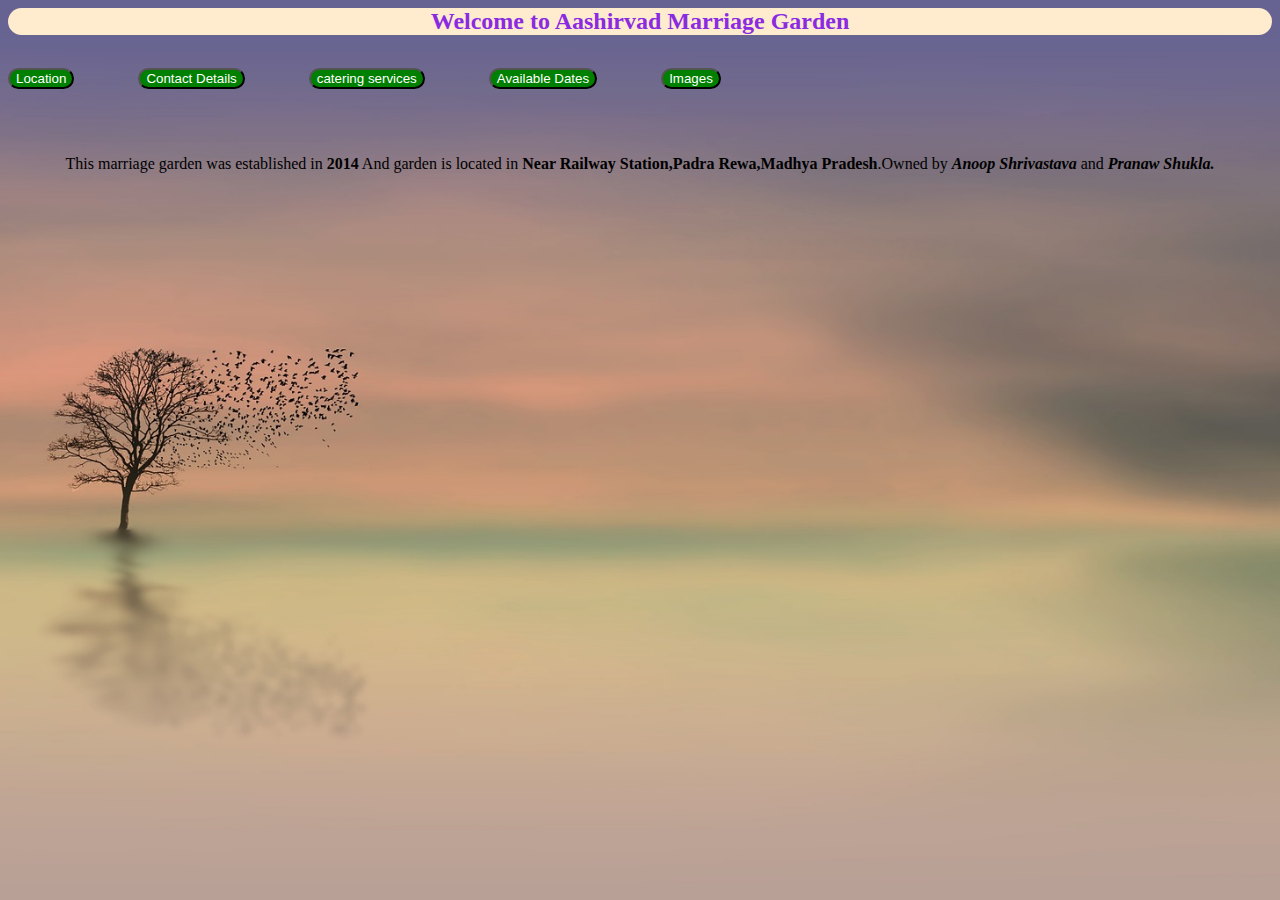
<file: index.html>
<!DOCTYPE html>
<html lang="en">
<head>
    <meta charset="UTF-8">
    <meta http-equiv="X-UA-Compatible" content="IE=edge">
    <meta name="viewport" content="width=device-width, initial-scale=1.0">
    <title>Aashirvad Marriage Garden</title>
    <link rel="stylesheet" href="style.css">
    <meta name="viewport" content="width=device-width,initial-scale=1.0">
</head>
<body>
    <div id="firstdiv">
        <h2>Welcome to Aashirvad Marriage Garden</h2>

        <a href="location.html"><button id="firstbutton">Location</button></a>   

        <a href="contact.html"><button id="secondbutton">Contact Details</button></a>

        <a href="catering.html"><button id="thirdbutton">catering services</button></a>

        <a href="dates.html"><button id="fourthbutton">Available Dates</button></a>
        
        <a href="images.html"><button id="fifthbutton">Images</button></a>
           
        <p>
            This marriage garden was established in <b>2014</b>
           And garden is located in <b>Near Railway Station,Padra
               Rewa,Madhya Pradesh</b>.Owned by <b><em>Anoop Shrivastava</em></b> and 
               <b><em>Pranaw Shukla.</em></b>
       </p>
        
    </div>
        
     
</body>
</html>
</file>
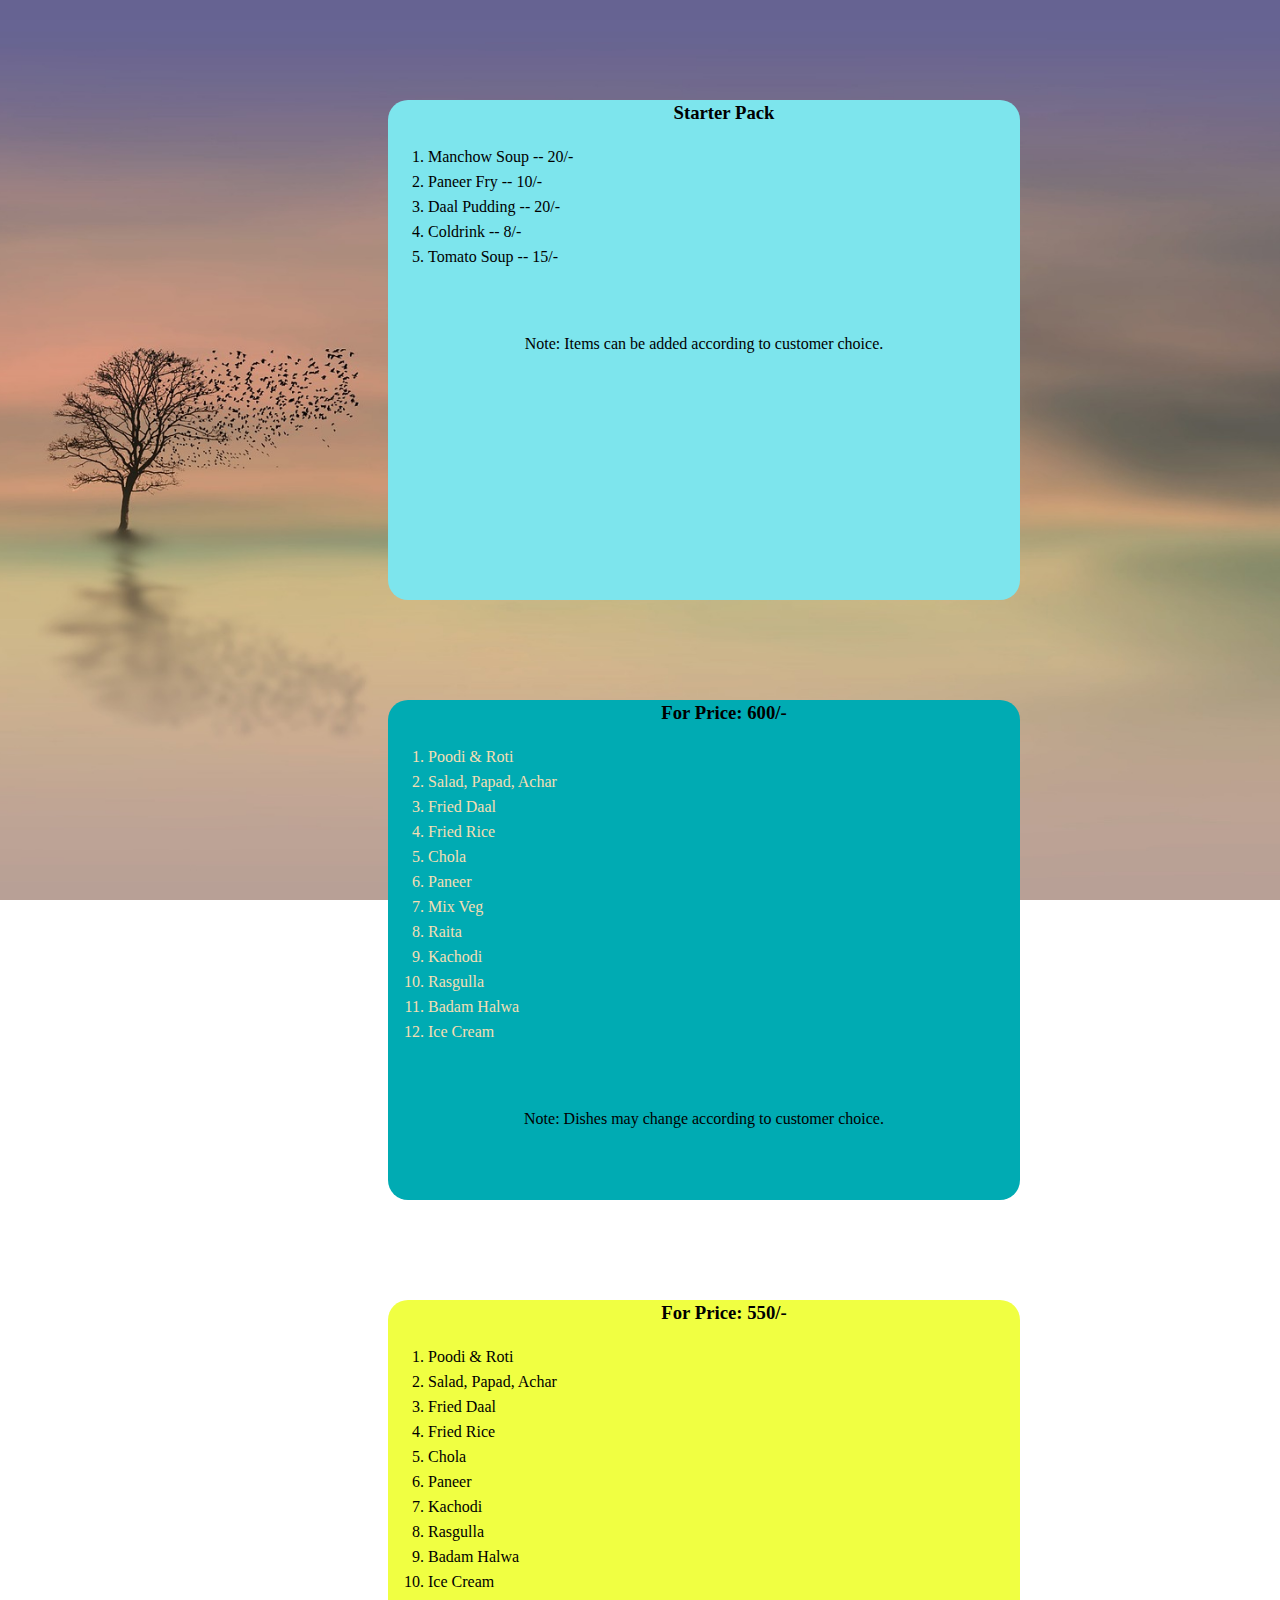
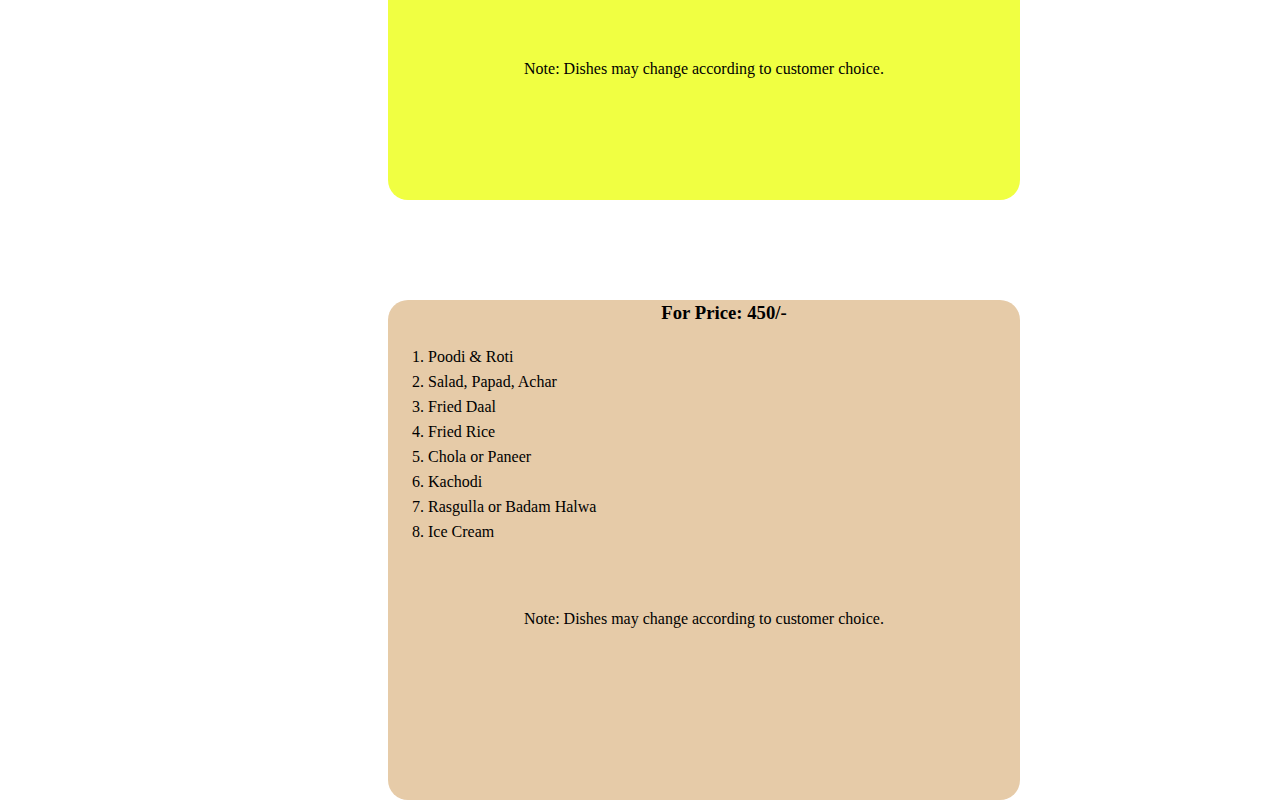
<file: catering.html>
<!DOCTYPE html>
<html lang="en">
<head>
    <meta charset="UTF-8">
    <meta http-equiv="X-UA-Compatible" content="IE=edge">
    <meta name="viewport" content="width=device-width, initial-scale=1.0">
    <title>Document</title>
    <link rel="stylesheet" href="style.css">
</head>
<body>
    <div class="catering">

        <div id="zerocatering">
                 <ol style="color:black; line-height:25px;">
                    <h3 style="color:black;text-align:center;">Starter Pack</h3>
                    <li> Manchow Soup --  20/-</li>
                    <li> Paneer Fry --  10/-</li>
                    <li> Daal Pudding --  20/-</li>
                    <li> Coldrink -- 8/-</li>
                    <li> Tomato Soup -- 15/-</li>
                 </ol>
                 <p>Note: Items can be added according to customer choice.</p>
        </div>
        <div id="firstcatering">
              <ol style="color:wheat; line-height:25px;">
                <h3 style="color:black; text-align: center;">For Price: 600/-</h3>
                <li>Poodi & Roti</li>
                <li>Salad, Papad, Achar</li>
                <li>Fried Daal</li>
                <li>Fried Rice</li>
                <li>Chola</li>
                <li>Paneer</li>
                <li>Mix Veg</li>
                <li>Raita</li>
                <li>Kachodi</li>
                <li>Rasgulla</li>
                <li>Badam Halwa</li>
                <li>Ice Cream</li>
            </ol>
            <p>
                Note: Dishes may change according to customer choice.
            </p>
        </div>
        <div id="secondcatering">
            <ol style="color:black; line-height:25px;">
                <h3 style="color:black; text-align: center;">For Price: 550/-</h3>
                <li>Poodi & Roti</li>
                <li>Salad, Papad, Achar</li>
                <li>Fried Daal</li>
                <li>Fried Rice</li>
                <li>Chola</li>
                <li>Paneer</li>
                <li>Kachodi</li>
                <li>Rasgulla</li>
                <li>Badam Halwa</li>
                <li>Ice Cream</li>
            </ol>
            <p>
                Note: Dishes may change according to customer choice.
        </div>
        <div id="thirdcatering">
            <ol style="color:black; line-height:25px;">
                <h3 style="color:black; text-align: center;">For Price: 450/-</h3>
                <li>Poodi & Roti</li>
                <li>Salad, Papad, Achar</li>
                <li>Fried Daal</li>
                <li>Fried Rice</li>
                <li>Chola or Paneer</li>
                <li>Kachodi</li>
                <li>Rasgulla or Badam Halwa</li>
                <li>Ice Cream</li>
            </ol>
            <p>
                Note: Dishes may change according to customer choice.
        </div>
    </div>
</body>
</html>
</file>
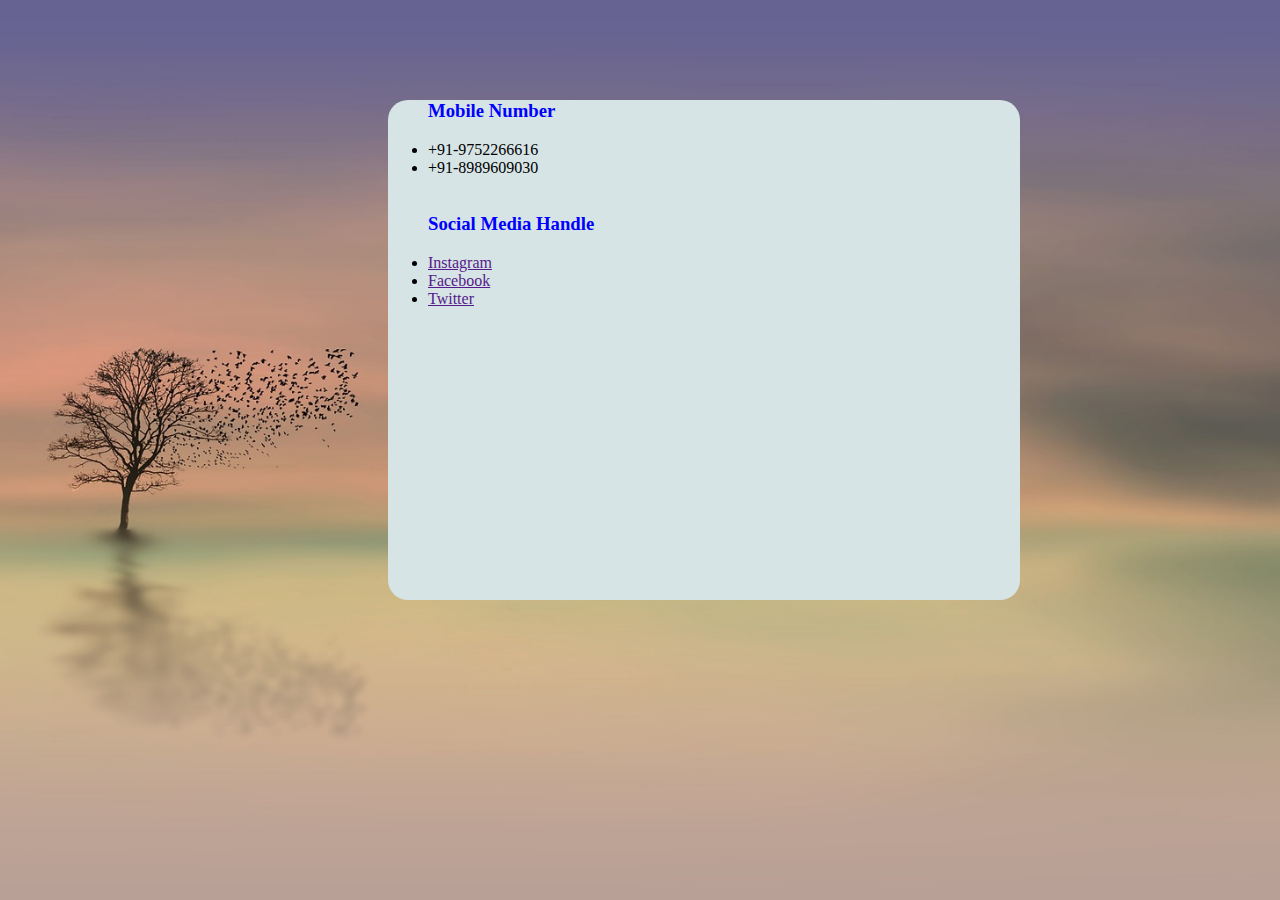
<file: contact.html>
<!DOCTYPE html>
<html lang="en">
<head>
    <meta charset="UTF-8">
    <meta http-equiv="X-UA-Compatible" content="IE=edge">
    <meta name="viewport" content="width=device-width, initial-scale=1.0">
    <title>Document</title>
    <link rel="stylesheet" href="style.css">
    <style>
    
    </style>
</head>
<body>
    <div id="contactdiv">
         
          
            <ul id="contactul">
                <h3 style="color:blue;">Mobile Number</h3>
                
                <li>+91-9752266616</li>
                <li>+91-8989609030</li>
                <br>
                <h3 style="color:blue;">Social Media Handle</h3>
                <li> 
                    <a href="">Instagram</a>
                </li>
                <li>
                    <a href="">Facebook</a>
                </li>
                <li>
                    <a href="">Twitter</a>
                </li>
            </ul>
        
    </div>
</body>
</html>
</file>
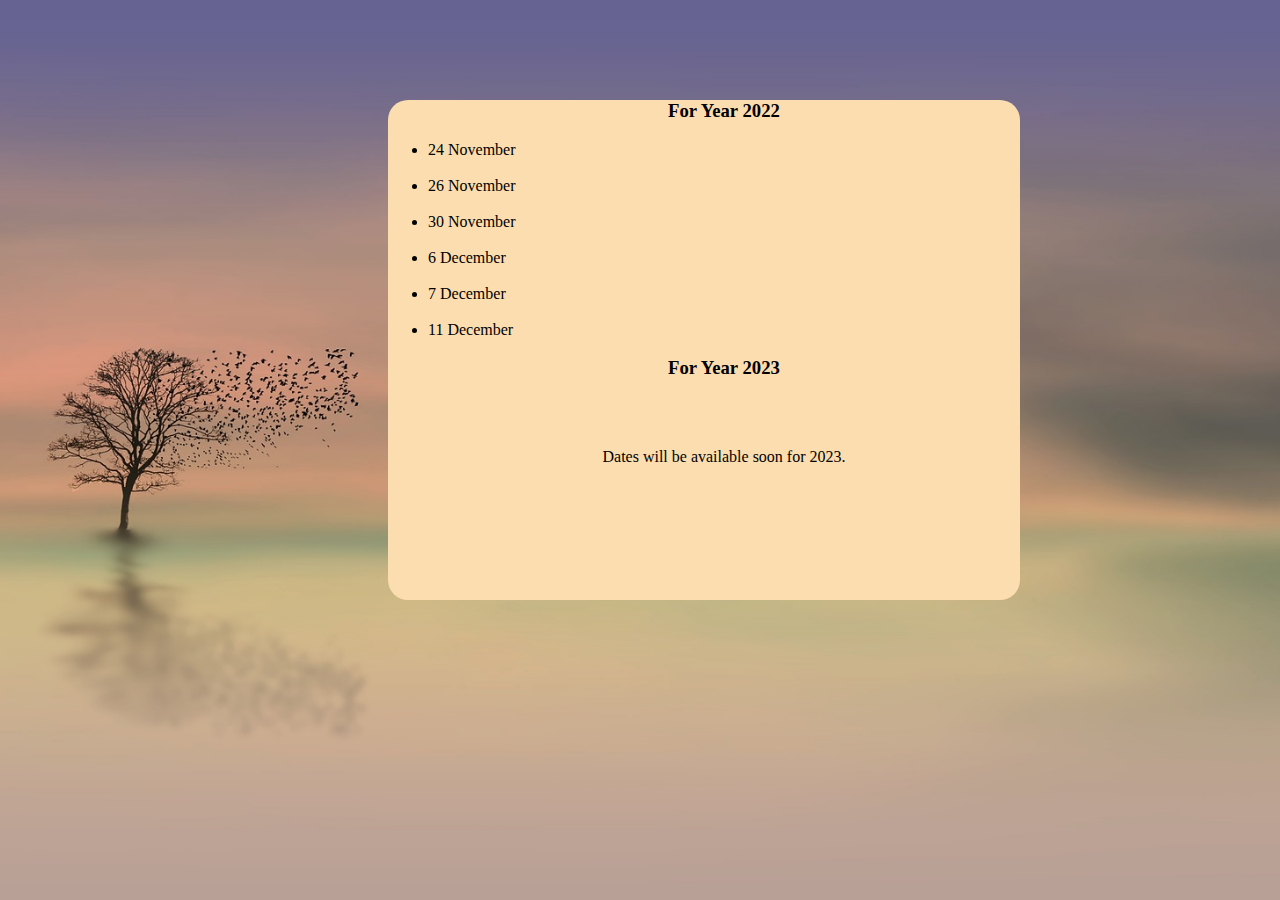
<file: dates.html>
<!DOCTYPE html>
<html lang="en">
<head>
    <meta charset="UTF-8">
    <meta http-equiv="X-UA-Compatible" content="IE=edge">
    <meta name="viewport" content="width=device-width, initial-scale=1.0">
    <title>Document</title>
    <link rel="stylesheet" href="style.css">
</head>
<body>
    <div id="datesdiv">
         <ul>
            <h3 style="text-align:center;">For Year 2022</h3>
            <li>24 November</li>
            <br>
            <li>26 November</li>
            <br>
            <li>30 November</li>
            <br>
            <li>6 December</li>
            <br>
            <li>7 December</li>
            <br>
            <li>11 December</li>
            <h3 style="text-align:center">For Year 2023</h3>
            <p>Dates will be available soon for 2023.</p>
         </ul>
    </div>
</body>
</html>
</file>
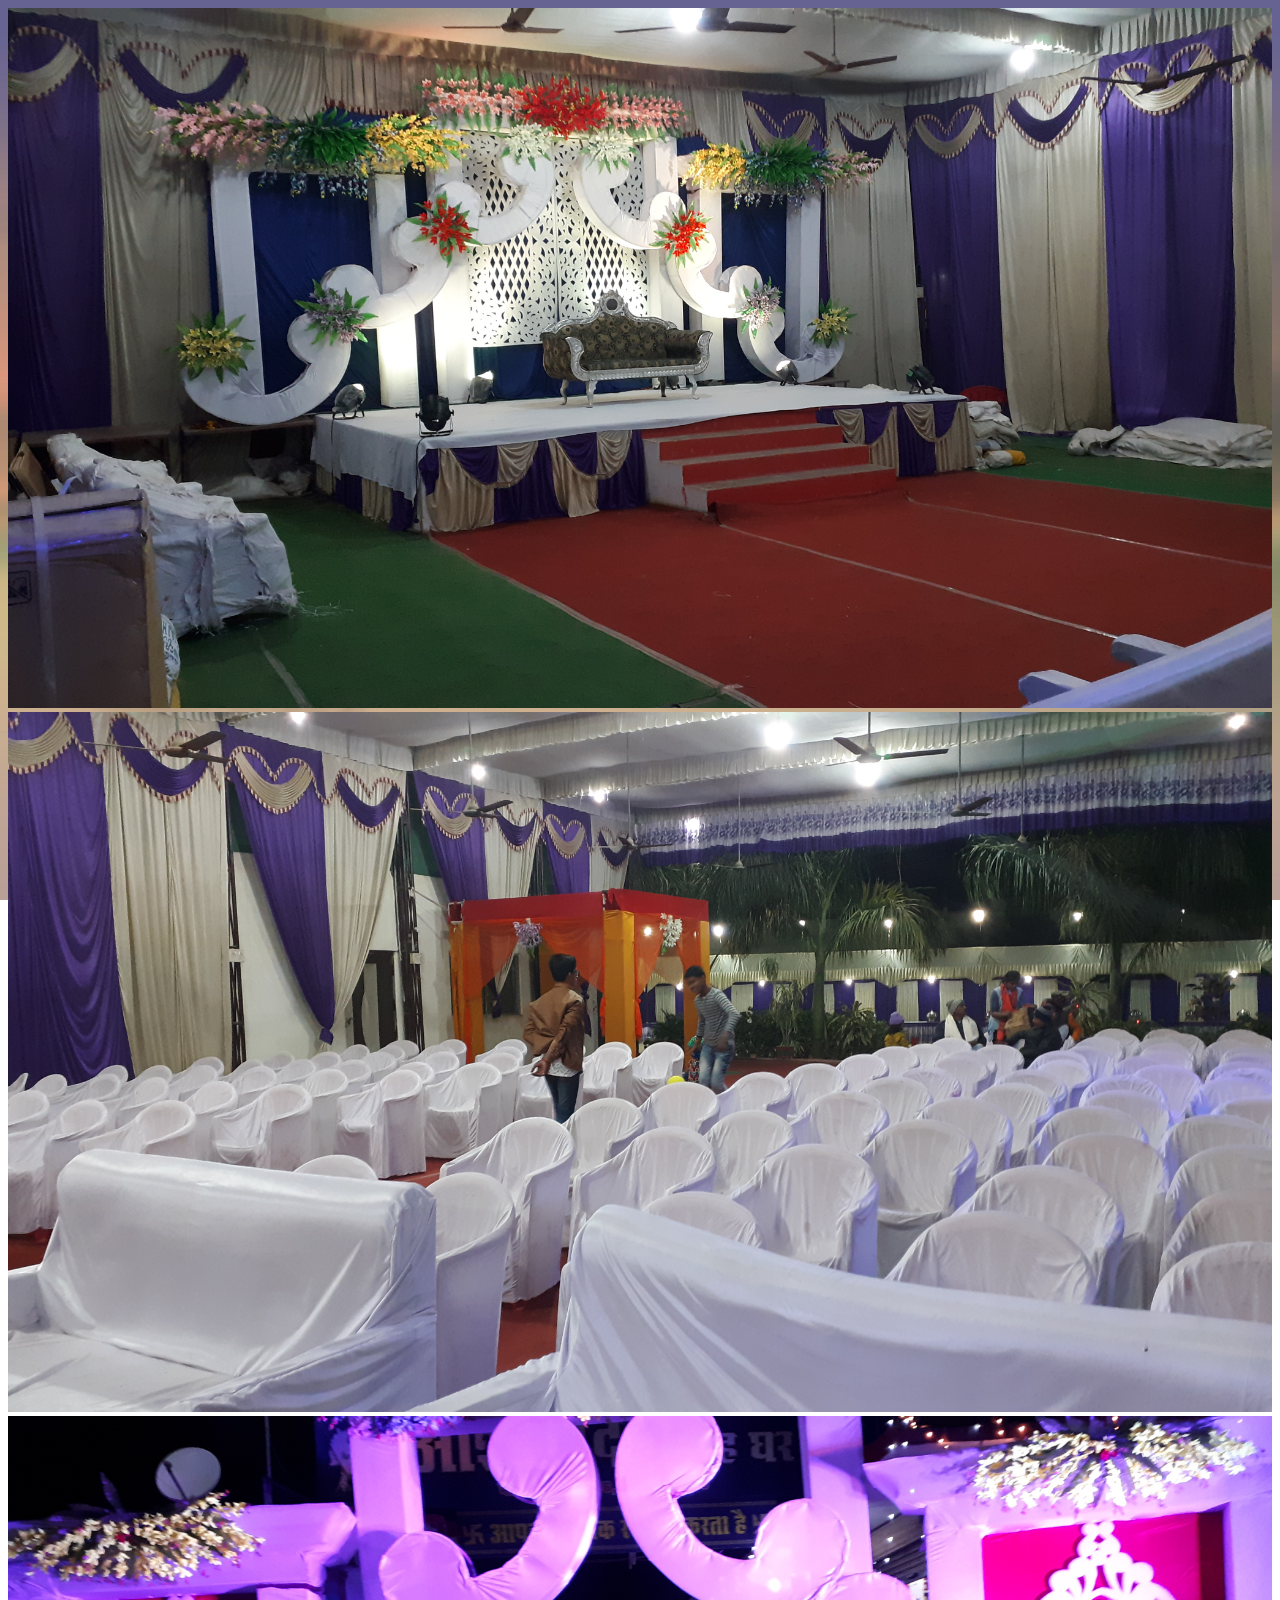
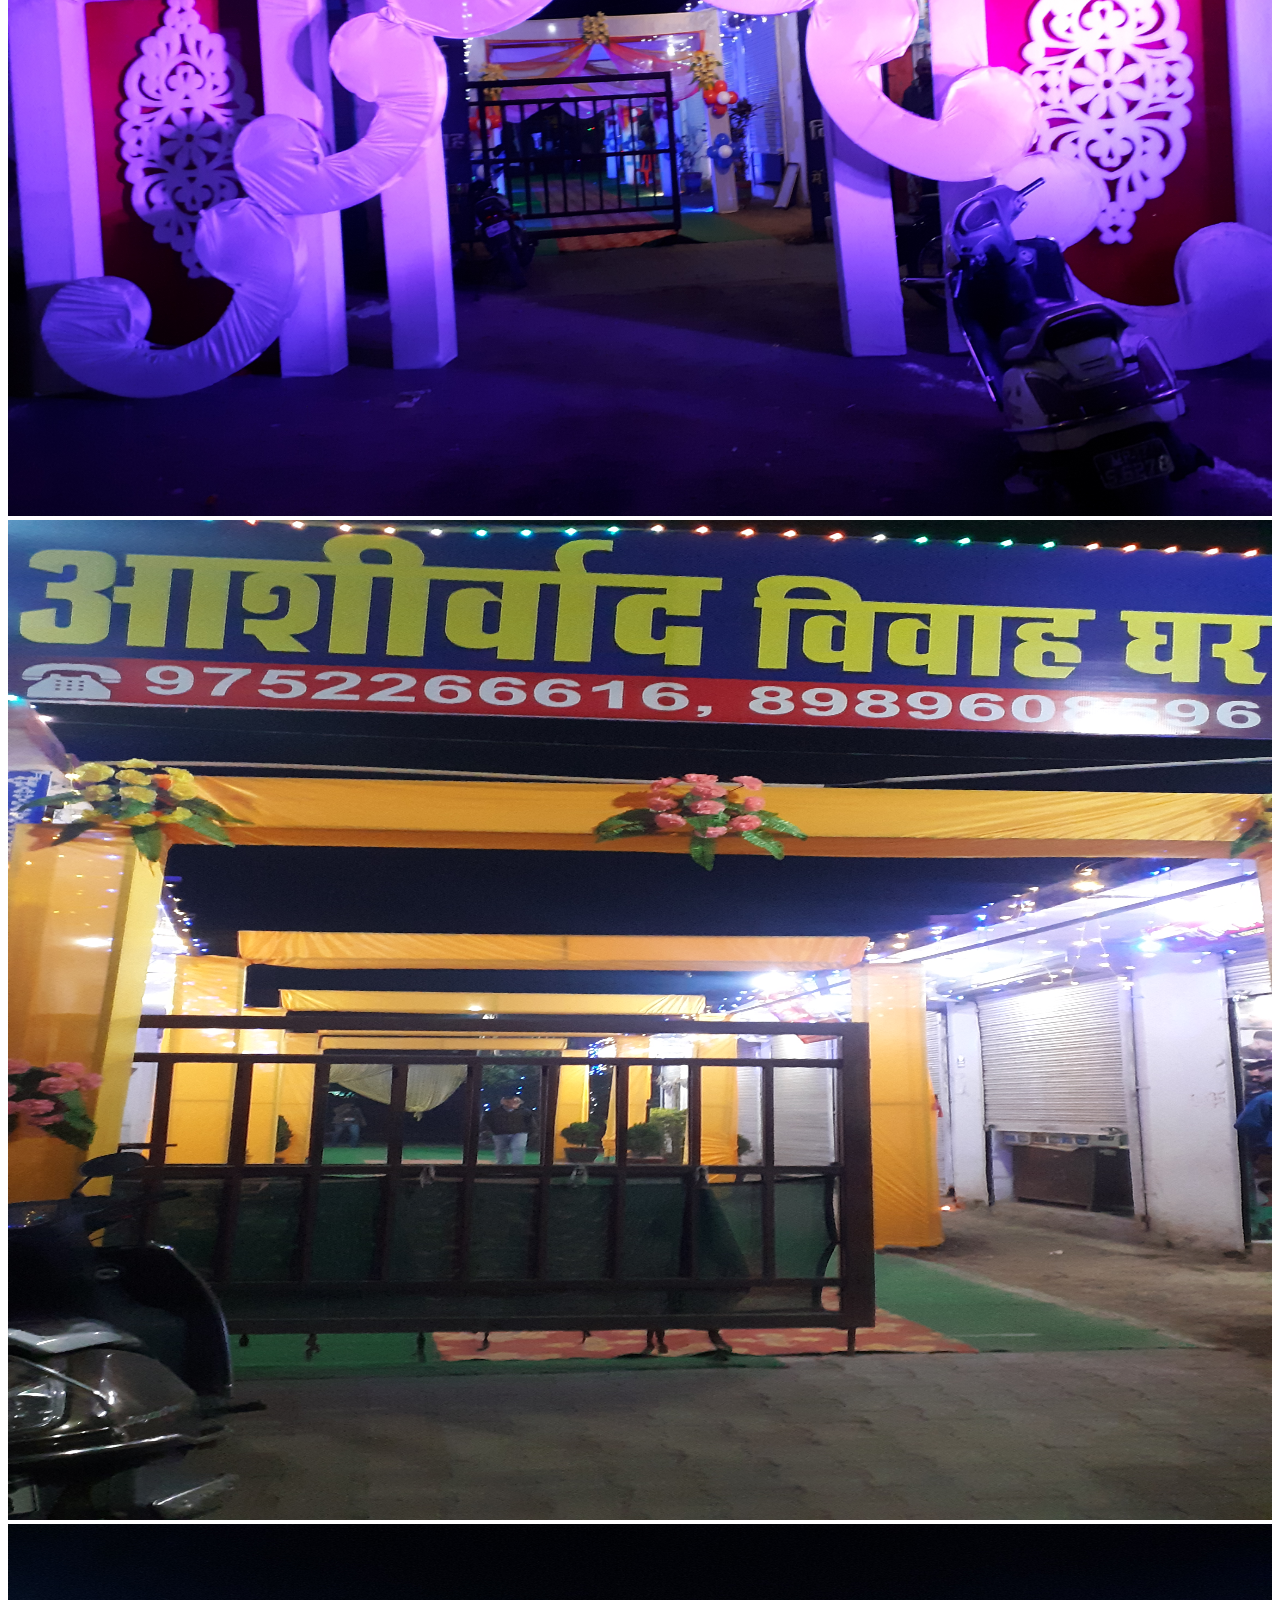
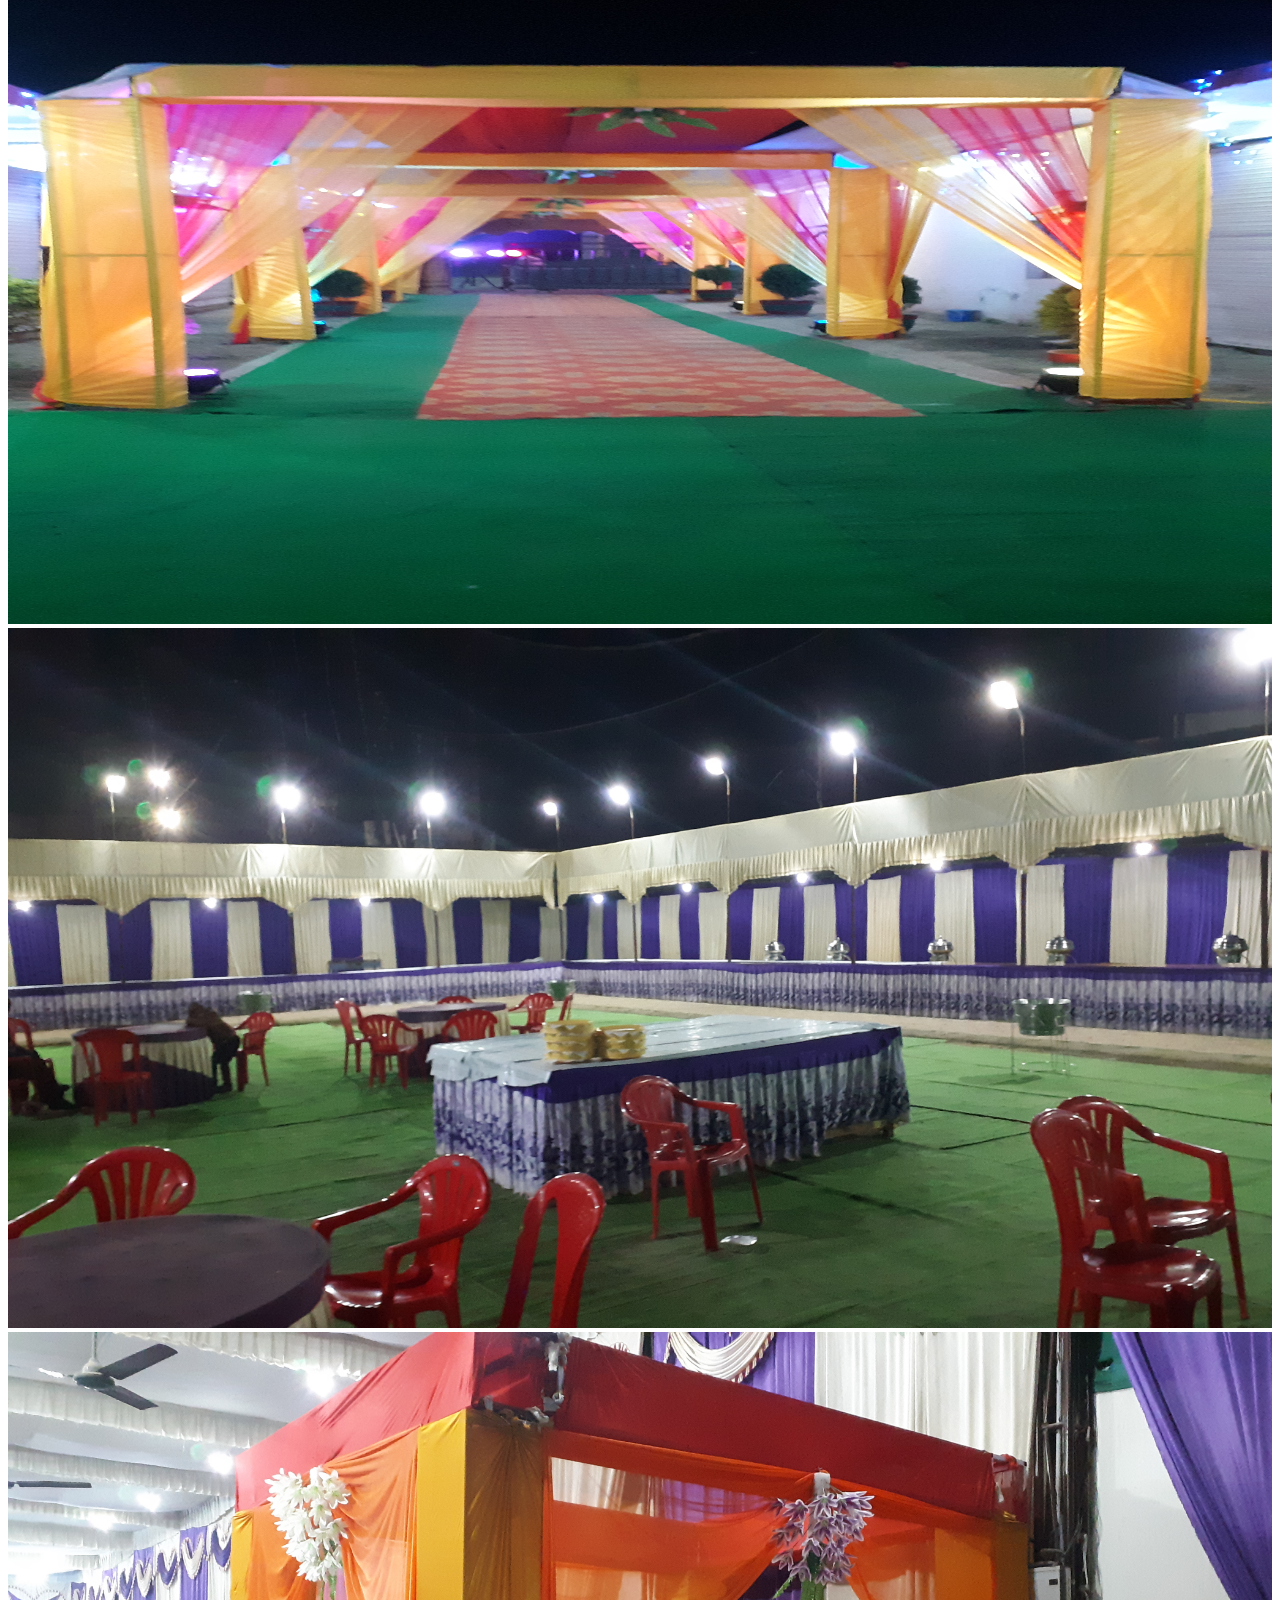
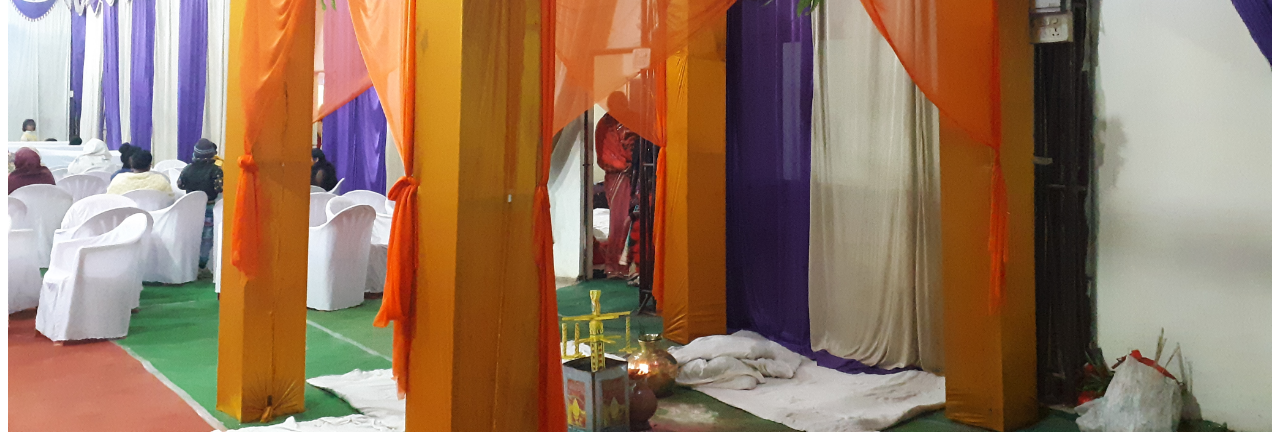
<file: images.html>
<!DOCTYPE html>
<html lang="en">
<head>
    <meta charset="UTF-8">
    <meta http-equiv="X-UA-Compatible" content="IE=edge">
    <meta name="viewport" content="width=device-width, initial-scale=1.0">
    <title>Document</title>
    <link rel="stylesheet" href="style.css">
</head>
<body>
    <div id="imagediv">

        <img src="images/photo5.jpg" alt="photo5" height="700px" width="100%">
        <img src="images/photo6.jpg" alt="photo6" height="700px" width="100%">
        <img src="images/photo7.jpg" alt="photo7" height="700px" width="100%">
        <img src="images/photo4.jpg" alt="photo4" height="1000px" width="100%">
        <img src="images/photo9.jpg" alt="photo9" height="700px" width="100%">
        <img src="images/photo2.jpg" alt="photo2" height="700px" width="100%">
        <img src="images/photo1.jpg" alt="photo1" height="700px" width="100%">
    

    </div>
</body>
</html>
</file>
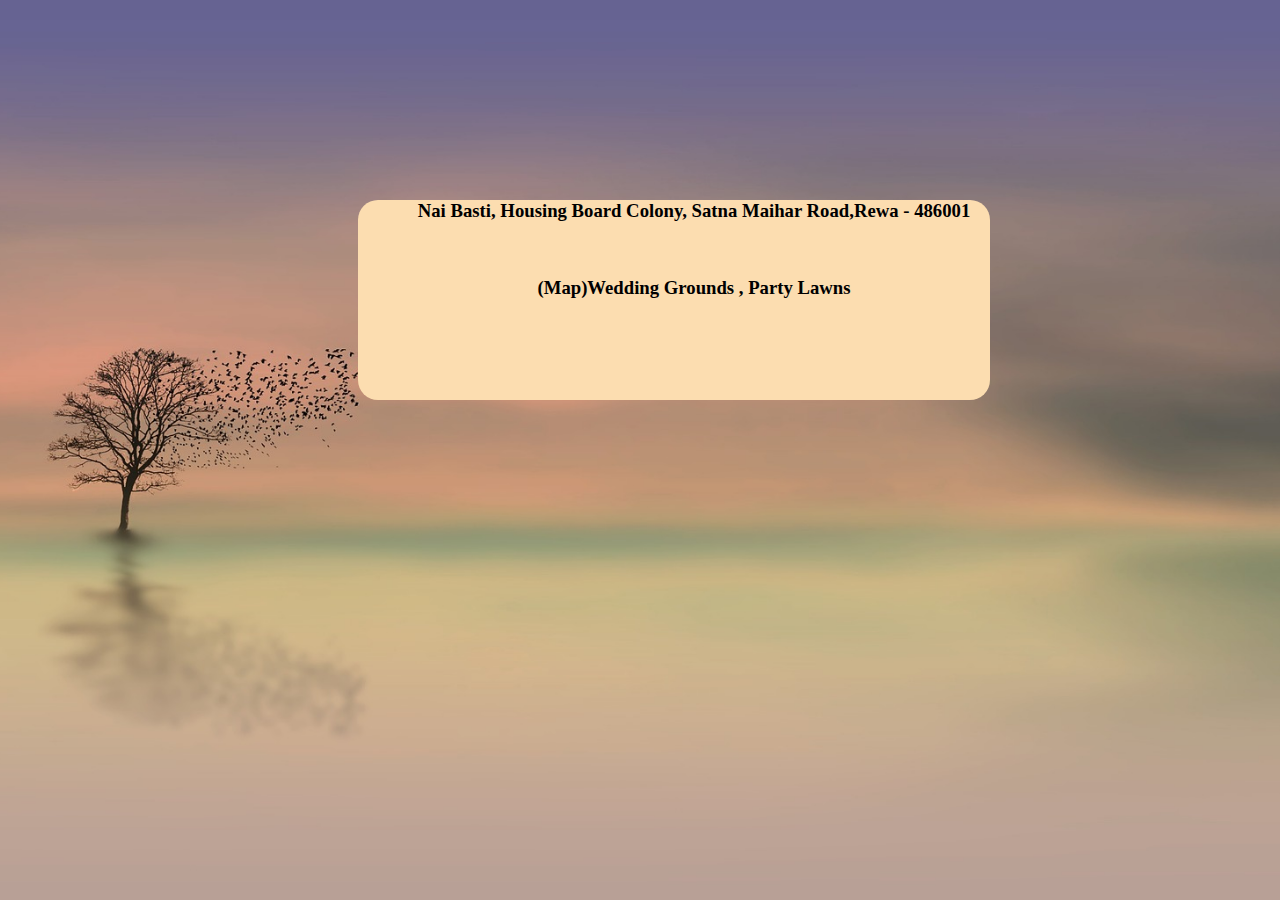
<file: location.html>
<!DOCTYPE html>
<html lang="en">
<head>
    <meta charset="UTF-8">
    <meta http-equiv="X-UA-Compatible" content="IE=edge">
    <meta name="viewport" content="width=device-width, initial-scale=1.0">
    <title>Document</title>
    <link rel="stylesheet" href="style.css">
</head>
<body>
    <div id="location">

        <ul>

            <h3>Nai Basti, Housing Board Colony, Satna Maihar Road,Rewa - 486001</h3>
            <br>
            <h3> (Map)Wedding Grounds , Party Lawns</h3>
        </ul>
        
    </div>
</body>
</html>
</file>
<file: style.css>
body{
    background-image: url('aashirwaadprofilepic.jpeg');
    background-size:cover;
    background-attachment: fixed;
    background-repeat: no-repaeat;
    background-position:center;
}
#firstdiv{
    margin-top:0px;
}
@media screen and (min-width: 425px)
{
    #firstdiv{
         ;
    }
}
h2{
    color:blueviolet;
    text-align: center;
    background-color: blanchedalmond;
    border-radius:20px;
    border:100px;
    margin-top: 0px;
}
h2:hover{
    color:white;
    background-color: black;
}

p{
    text-align: center;
    font: inherit;
    font-size:medium;
    align-content: center;
    padding-top: 50px;
}

#firstbutton{
    border-radius: 20px;
    color:white;
    background-color: green;
    cursor:pointer;
    outline:none;
    margin-top:1%;
}
#firstbutton:hover{
    color:white;
    background-color: blue;
}
#secondbutton{
    border-radius: 20px;
    color:white;
    background-color: green;
    cursor:pointer;
    outline:none;
    margin-left: 60px;
}
#secondbutton:hover{
    color:white;
    background-color: blue;
}
#thirdbutton{
    border-radius: 20px;
    color:white;
    background-color: green;
    cursor:pointer;
    outline:none;
    margin-left: 60px;
}
#thirdbutton:hover{
    color:white;
    background-color: blue;
}
#fourthbutton{
    border-radius: 20px;
    color:white;
    background-color: green;
    cursor:pointer;
    outline:none;
    margin-left: 60px;
}
#fourthbutton:hover{
    color:white;
    background-color:blue;
}
#fifthbutton{
    border-radius: 20px;
    color:white;
    background-color: green;
    cursor:pointer;
    outline:none;
    margin-left:60px;
}
#fifthbutton:hover{
    color:white;
    background-color:blue;
}

#seconddiv{
    height:400px;
    width:500px;
}
#contactdiv{
    background-color:#D6E4E5;
    align-self: center;
    height:500px;
    width:50%;
    margin-left:380px;
    margin-top:100px;
    border-radius:20px;
    align-items: center;
    }
#contactdiv:hover{
    background-color:#6D9886;
}
#location{
    background-color:#FCDDB0;
    align-self: center;
    height:200px;
    width:50%;
    margin-left:350px;
    margin-top:200px;
    border-radius:20px;
    align-items: center;
    text-align: center;
    }
#location:hover{
    background-color:#6D9886;
}
#datesdiv{
    background-color:#FCDDB0;
    align-self: center;
    height:500px;
    width: 50%;
    margin-left:380px;
    margin-top:100px;
    border-radius:20px;
    align-items: center;
}
#zerocatering{
    background-color:#7DE5ED;
    align-self: center;
    height:500px;
    width:50%;
    margin-left:380px;
    margin-top:100px;
    border-radius:20px;
    align-items: center;
    }     
#firstcatering{
    background-color:#00ABB3;
    align-self: center;
    height:500px;
    width:50%;
    margin-left:380px;
    margin-top:100px;
    border-radius:20px;
    text-decoration: center;
    }
    #secondcatering{
        background-color:#F0FF42;
        align-self: center;
        height:500px;
        width:50%;
        margin-left:380px;
        margin-top:100px;
        border-radius:20px;
        align-items: center;
        }    
        #thirdcatering{
            background-color:#E6CBA8;
            align-self: center;
            height:500px;
            width:50%;
            margin-left:380px;
            margin-top:100px;
            border-radius:20px;
            align-items: center;
            }     
      @media screen and (min-width < 2560) {
        #zerocatering{
            background-color:#7DE5ED;
            align-self: center;
            height:500px;
            width:50%;
            margin-left:380px;
            margin-top:100px;
            border-radius:20px;
            align-items: center;
            }     
      }
</file>
